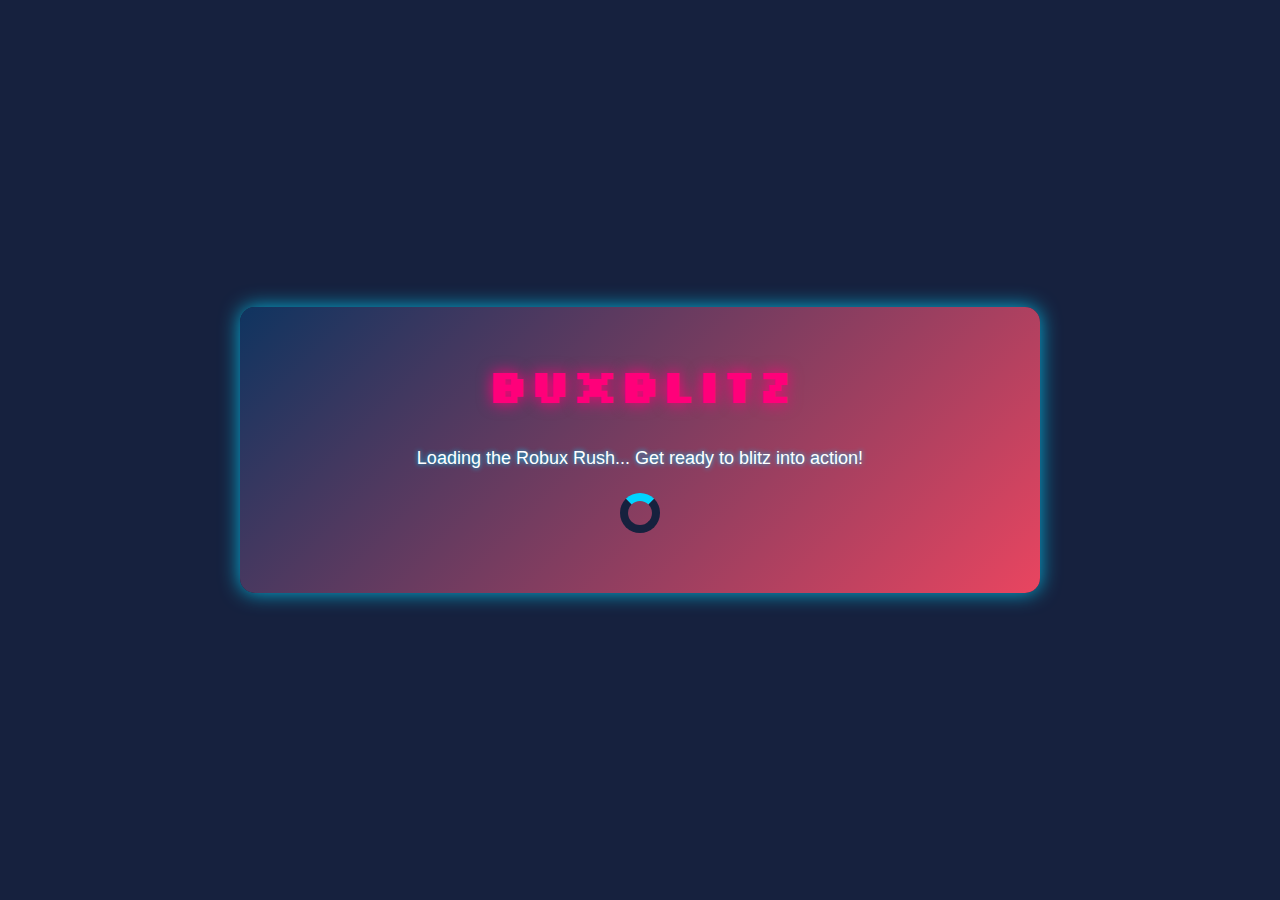
<file: index.html>
<!DOCTYPE html>
<html lang="en">
<head>
    <meta charset="UTF-8">
    <meta name="viewport" content="width=device-width, initial-scale=1.0">
    <!-- SEO Meta Tags -->
    <title>BuxBlitz - Coming Soon | Earn Robux Rewards</title>
    <meta name="description" content="BuxBlitz is coming soon! Get ready to earn FREE Robux with fun Roblox challenges, surveys, and tokens. Sign up for launch updates now!">
    <meta name="keywords" content="BuxBlitz coming soon, Robux rewards, Roblox challenges, earn tokens, Roblox gift cards">
    <meta name="author" content="BuxBlitz Team">
    <meta name="robots" content="index, follow">
    <!-- Favicon (Add a Roblox-themed favicon later) -->
    <link rel="icon" href="favicon.ico" type="image/x-icon">
    <!-- Google Font: Silkscreen for BuxBlitz -->
    <link href="https://fonts.googleapis.com/css2?family=Silkscreen&display=swap" rel="stylesheet">
    <!-- Link to CSS -->
    <link rel="stylesheet" href="index.css">
    <!-- MailerLite Universal Script - Place right before closing </head> as requested -->
    <script>
        (function(w,d,e,u,f,l,n){w[f]=w[f]||function(){(w[f].q=w[f].q||[])
        .push(arguments);},l=d.createElement(e),l.async=1,l.src=u,
        n=d.getElementsByTagName(e)[0],n.parentNode.insertBefore(l,n);})
        (window,document,'script','https://assets.mailerlite.com/js/universal.js','ml');
        ml('account', '1367265');
    </script>
    <!-- End MailerLite Universal -->
</head>
<body>
    <div class="splash-container">
        <div class="content">
            <h1 class="logo">BuxBlitz</h1>
            <p>Loading the Robux Rush... Get ready to blitz into action!</p>
            <div class="loader"></div>
        </div>
    </div>

    <!-- Link to JS -->
    <script src="index.js"></script>
</body>
</html>
</file>
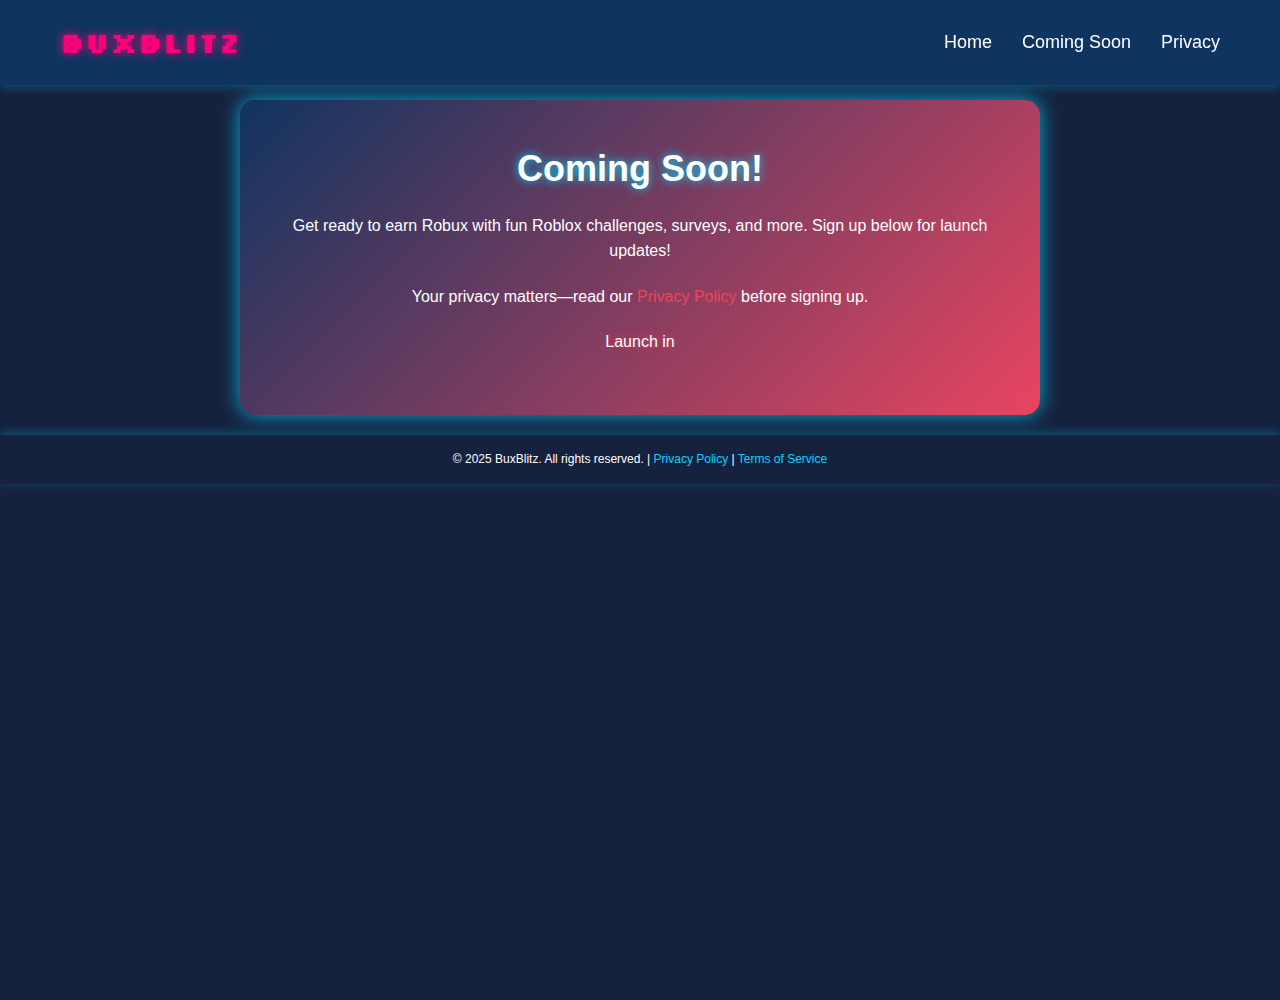
<file: coming-soon.html>
<!DOCTYPE html>
<html lang="en">
<head>
    <meta charset="UTF-8">
    <meta name="viewport" content="width=device-width, initial-scale=1.0">
    <!-- SEO Meta Tags -->
    <title>BuxBlitz - Coming Soon | Earn Robux Rewards</title>
    <meta name="description" content="BuxBlitz is coming soon! Sign up for updates to earn Robux rewards with fun Roblox challenges, surveys, and tokens. Perfect for Roblox players! Learn about our privacy policy.">
    <meta name="keywords" content="BuxBlitz coming soon, Robux rewards, Roblox challenges, earn tokens, Roblox gift cards, privacy policy">
    <meta name="author" content="BuxBlitz Team">
    <meta name="robots" content="index, follow">
    <!-- Favicon (Add a Roblox-themed favicon later) -->
    <link rel="icon" href="favicon.ico" type="image/x-icon">
    <!-- Google Font: Silkscreen for BuxBlitz -->
    <link href="https://fonts.googleapis.com/css2?family=Silkscreen&display=swap" rel="stylesheet">
    <!-- Link to CSS -->
    <link rel="stylesheet" href="coming-soon.css">
    <!-- MailerLite Universal Script - Place right before closing </head> as requested -->
    <script>
        (function(w,d,e,u,f,l,n){w[f]=w[f]||function(){(w[f].q=w[f].q||[])
        .push(arguments);},l=d.createElement(e),l.async=1,l.src=u,
        n=d.getElementsByTagName(e)[0],n.parentNode.insertBefore(l,n);})
        (window,document,'script','https://assets.mailerlite.com/js/universal.js','ml');
        ml('account', '1367265');
    </script>
    <!-- End MailerLite Universal -->
</head>
<body>
    <!-- Header (Fixed, matching index.html) -->
    <header>
        <div class="container">
            <h1 class="logo">BuxBlitz</h1>
            <nav>
                <ul>
                    <li><a href="index.html">Home</a></li>
                    <li><a href="#coming-soon">Coming Soon</a></li>
                    <li><a href="privacy.html">Privacy</a></li>
                </ul>
            </nav>
        </div>
    </header>

    <!-- Splash Page Container -->
    <div class="splash-container">
        <div class="content">
            <h2>Coming Soon!</h2>
            <p>Get ready to earn Robux with fun Roblox challenges, surveys, and more. Sign up below for launch updates!</p>
            <!-- MailerLite Embedded Form - Mobile-optimized placement -->
            <div class="mailerlite-form">
                <div class="ml-embedded" data-form="NngNnI"></div>
                <!-- Privacy Policy Link near the form for COPPA/GDPR compliance -->
                <p class="privacy-link">Your privacy matters—read our <a href="privacy.html">Privacy Policy</a> before signing up.</p>
            </div>
            <p class="countdown">Launch in <span id="countdown-timer"></span></p>
            <!-- Social Media Links (Optional) - Mobile-friendly stack -->
            <!-- <div class="social-links">
                <a href="https://twitter.com/BuxBlitz" target="_blank">Twitter</a> | 
                <a href="https://instagram.com/BuxBlitz" target="_blank">Instagram</a> | 
                <a href="https://discord.com/BuxBlitz" target="_blank">Discord</a>
            </div> -->
            <!-- Ad Placeholder: Below Content (e.g., 300x250 or 728x90) - Mobile-optimized -->
            <!-- <div class="ad-splash">
                <script async src="path/to/ad-script.js"></script>
                <!-- Replace with your ad code or iframe -->
            <!-- </div> -->
        </div>
    </div>

    <!-- Footer (Below splash container, stacked layout) -->
    <footer class="site-footer">
        <div class="container">
            <p>© 2025 BuxBlitz. All rights reserved. | <a href="privacy.html">Privacy Policy</a> | <a href="#terms">Terms of Service</a></p>
        </div>
    </footer>

    <!-- Link to JS -->
    <script src="coming-soon.js"></script>
</body>
</html>
</file>
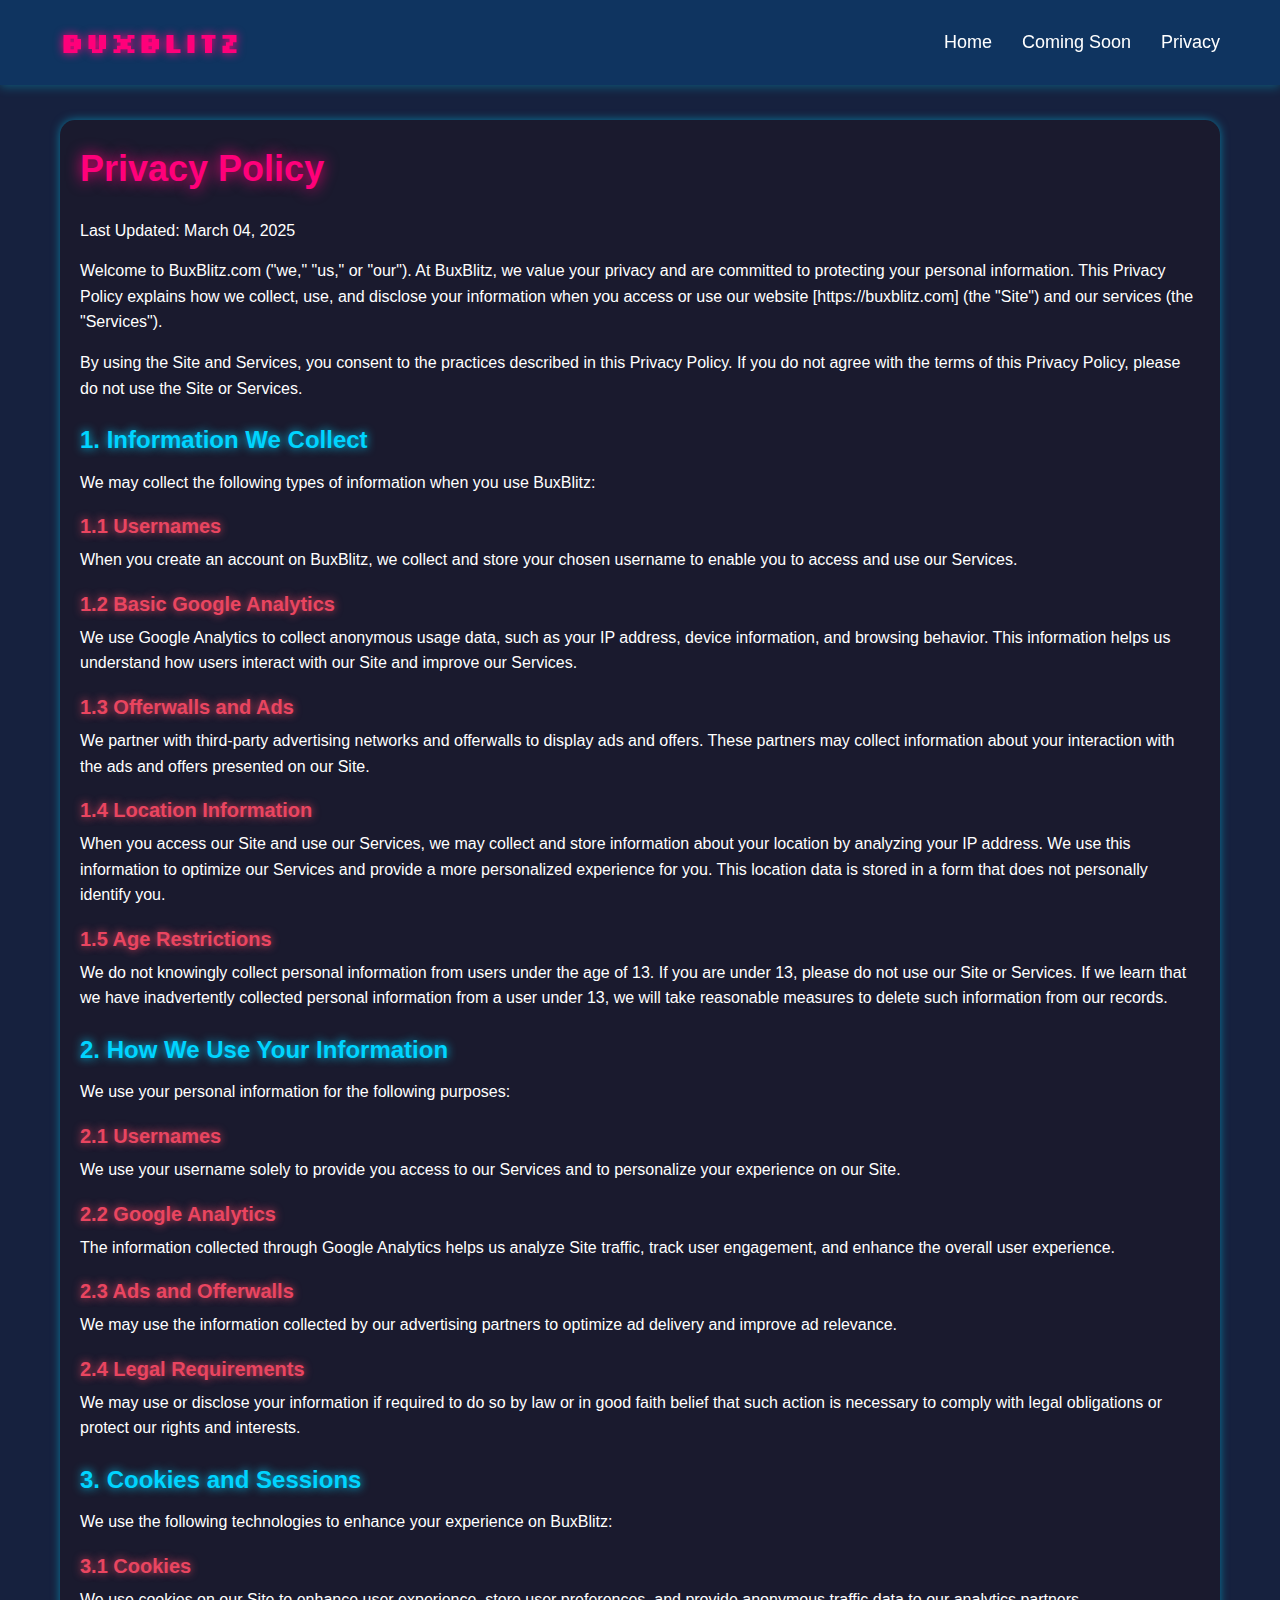
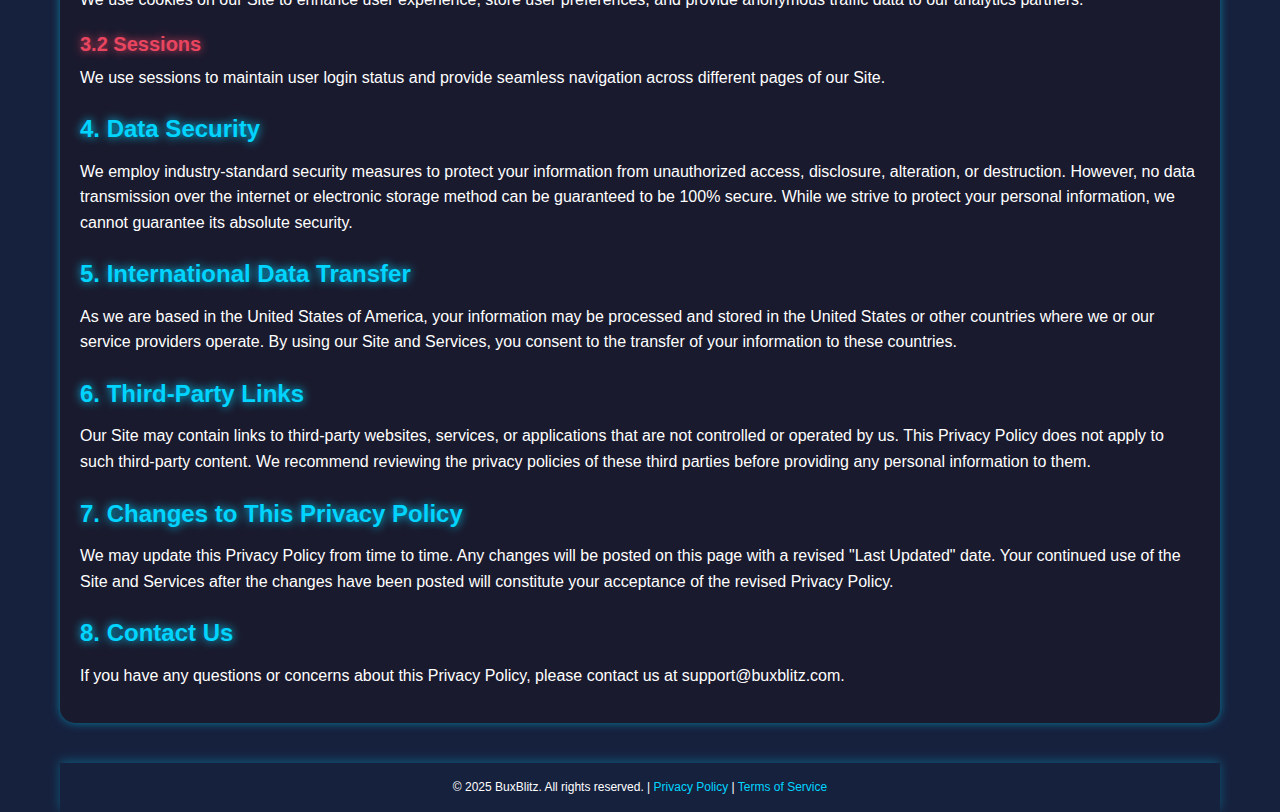
<file: privacy.html>
<!DOCTYPE html>
<html lang="en">
<head>
    <meta charset="UTF-8">
    <meta name="viewport" content="width=device-width, initial-scale=1.0">
    <!-- SEO Meta Tags -->
    <title>BuxBlitz Privacy Policy | Protecting Your Data</title>
    <meta name="description" content="Learn how BuxBlitz protects your personal information, including usernames, Google Analytics data, offerwalls, and location info. Complies with COPPA, GDPR, and privacy laws for Roblox players.">
    <meta name="keywords" content="BuxBlitz privacy policy, COPPA compliance, GDPR compliance, Robux rewards, Roblox privacy, data protection, username, Google Analytics, offerwalls, location data">
    <meta name="author" content="BuxBlitz Team">
    <meta name="robots" content="index, follow">
    <!-- Favicon (Add a Roblox-themed favicon later) -->
    <link rel="icon" href="favicon.ico" type="image/x-icon">
    <!-- Google Font: Silkscreen for BuxBlitz -->
    <link href="https://fonts.googleapis.com/css2?family=Silkscreen&display=swap" rel="stylesheet">
    <!-- Link to CSS -->
    <link rel="stylesheet" href="privacy.css">
</head>
<body>
    <!-- Header (Fixed, matching coming-soon.html and index.html) -->
    <header>
        <div class="container">
            <h1 class="logo">BuxBlitz</h1>
            <nav>
                <ul>
                    <li><a href="index.html">Home</a></li>
                    <li><a href="coming-soon.html">Coming Soon</a></li>
                    <li><a href="#privacy">Privacy</a></li>
                </ul>
            </nav>
        </div>
    </header>

    <div class="container">
        <main>
            <section class="privacy-policy">
                <h2>Privacy Policy</h2>
                <p>Last Updated: March 04, 2025</p>
                <p>Welcome to BuxBlitz.com ("we," "us," or "our"). At BuxBlitz, we value your privacy and are committed to protecting your personal information. This Privacy Policy explains how we collect, use, and disclose your information when you access or use our website [https://buxblitz.com] (the "Site") and our services (the "Services").</p>
                <p>By using the Site and Services, you consent to the practices described in this Privacy Policy. If you do not agree with the terms of this Privacy Policy, please do not use the Site or Services.</p>

                <h3>1. Information We Collect</h3>
                <p>We may collect the following types of information when you use BuxBlitz:</p>
                <h4>1.1 Usernames</h4>
                <p>When you create an account on BuxBlitz, we collect and store your chosen username to enable you to access and use our Services.</p>
                <h4>1.2 Basic Google Analytics</h4>
                <p>We use Google Analytics to collect anonymous usage data, such as your IP address, device information, and browsing behavior. This information helps us understand how users interact with our Site and improve our Services.</p>
                <h4>1.3 Offerwalls and Ads</h4>
                <p>We partner with third-party advertising networks and offerwalls to display ads and offers. These partners may collect information about your interaction with the ads and offers presented on our Site.</p>
                <h4>1.4 Location Information</h4>
                <p>When you access our Site and use our Services, we may collect and store information about your location by analyzing your IP address. We use this information to optimize our Services and provide a more personalized experience for you. This location data is stored in a form that does not personally identify you.</p>
                <h4>1.5 Age Restrictions</h4>
                <p>We do not knowingly collect personal information from users under the age of 13. If you are under 13, please do not use our Site or Services. If we learn that we have inadvertently collected personal information from a user under 13, we will take reasonable measures to delete such information from our records.</p>

                <h3>2. How We Use Your Information</h3>
                <p>We use your personal information for the following purposes:</p>
                <h4>2.1 Usernames</h4>
                <p>We use your username solely to provide you access to our Services and to personalize your experience on our Site.</p>
                <h4>2.2 Google Analytics</h4>
                <p>The information collected through Google Analytics helps us analyze Site traffic, track user engagement, and enhance the overall user experience.</p>
                <h4>2.3 Ads and Offerwalls</h4>
                <p>We may use the information collected by our advertising partners to optimize ad delivery and improve ad relevance.</p>
                <h4>2.4 Legal Requirements</h4>
                <p>We may use or disclose your information if required to do so by law or in good faith belief that such action is necessary to comply with legal obligations or protect our rights and interests.</p>

                <h3>3. Cookies and Sessions</h3>
                <p>We use the following technologies to enhance your experience on BuxBlitz:</p>
                <h4>3.1 Cookies</h4>
                <p>We use cookies on our Site to enhance user experience, store user preferences, and provide anonymous traffic data to our analytics partners.</p>
                <h4>3.2 Sessions</h4>
                <p>We use sessions to maintain user login status and provide seamless navigation across different pages of our Site.</p>

                <h3>4. Data Security</h3>
                <p>We employ industry-standard security measures to protect your information from unauthorized access, disclosure, alteration, or destruction. However, no data transmission over the internet or electronic storage method can be guaranteed to be 100% secure. While we strive to protect your personal information, we cannot guarantee its absolute security.</p>

                <h3>5. International Data Transfer</h3>
                <p>As we are based in the United States of America, your information may be processed and stored in the United States or other countries where we or our service providers operate. By using our Site and Services, you consent to the transfer of your information to these countries.</p>

                <h3>6. Third-Party Links</h3>
                <p>Our Site may contain links to third-party websites, services, or applications that are not controlled or operated by us. This Privacy Policy does not apply to such third-party content. We recommend reviewing the privacy policies of these third parties before providing any personal information to them.</p>

                <h3>7. Changes to This Privacy Policy</h3>
                <p>We may update this Privacy Policy from time to time. Any changes will be posted on this page with a revised "Last Updated" date. Your continued use of the Site and Services after the changes have been posted will constitute your acceptance of the revised Privacy Policy.</p>

                <h3>8. Contact Us</h3>
                <p>If you have any questions or concerns about this Privacy Policy, please contact us at support@buxblitz.com.</p>
            </section>
        </main>

        <!-- Footer (Below main content, stacked layout) -->
        <footer class="site-footer">
            <div class="container">
                <p>© 2025 BuxBlitz. All rights reserved. | <a href="privacy.html">Privacy Policy</a> | <a href="terms.html">Terms of Service</a></p>
            </div>
        </footer>
    </div>

    <!-- Link to JS (Optional, for future interactivity) -->
    <script src="privacy.js"></script>
</body>
</html>
</file>
<file: index.css>
/* Reset Default Styles */
* {
    margin: 0;
    padding: 0;
    box-sizing: border-box;
}

/* Global Styles */
body {
    font-family: 'Arial', sans-serif;
    background-color: #16213e; /* Dark background, matching Roblox themes */
    color: #fff;
    line-height: 1.6;
    min-height: 100vh;
    display: flex;
    justify-content: center;
    align-items: center;
    overflow-x: hidden; /* Prevent horizontal scrolling on mobile */
}

/* Splash Container */
.splash-container {
    text-align: center;
    padding: 20px;
    background: linear-gradient(135deg, #0f3460, #e94560); /* Gradient matching Roblox colors */
    border-radius: 15px;
    box-shadow: 0 0 20px rgba(0, 212, 255, 0.8); /* Neon glow */
    max-width: 800px;
    width: 90%;
    margin: 0 auto;
}

/* Content Styling */
.content {
    padding: 20px 15px; /* Reduced padding for mobile */
}

.logo {
    font-size: 48px;
    color: #ff007a; /* Bright pink for BuxBlitz logo */
    text-shadow: 0 0 15px #ff007a; /* Neon glow */
    font-family: 'Silkscreen', cursive; /* Use Silkscreen for BuxBlitz */
    margin-bottom: 20px;
}

.content p {
    font-size: 18px; /* Larger for visibility during load */
    margin-bottom: 20px;
    color: #fff;
    text-shadow: 0 0 5px #00d4ff; /* Subtle neon for text */
}

/* Loading Animation */
.loader {
    border: 8px solid #16213e; /* Dark background color */
    border-top: 8px solid #00d4ff; /* Bright cyan for animation */
    border-radius: 50%;
    width: 40px;
    height: 40px;
    animation: spin 1s linear infinite;
    margin: 20px auto;
}

@keyframes spin {
    0% { transform: rotate(0deg); }
    100% { transform: rotate(360deg); }
}

/* Responsive Design - Enhanced for Mobile */
@media (max-width: 768px) {
    .splash-container {
        padding: 15px;
        margin: 10px;
        width: 95%; /* Slightly wider for mobile */
    }

    .content {
        padding: 15px 10px; /* Reduced padding for mobile */
    }

    .logo {
        font-size: 36px; /* Smaller logo for mobile */
    }

    .content p {
        font-size: 16px; /* Smaller text for mobile readability */
    }

    .loader {
        width: 30px; /* Smaller loader for mobile */
        height: 30px;
        border-width: 6px; /* Adjust border for smaller size */
    }
}

/* Extra Small Screens (e.g., < 480px) for Ultra-Mobile Optimization */
@media (max-width: 480px) {
    .splash-container {
        width: 100%; /* Full width for very small screens */
        border-radius: 0; /* Remove rounding for full-width */
        margin: 0;
    }

    .logo {
        font-size: 30px; /* Even smaller logo for ultra-mobile */
    }

    .content p {
        font-size: 14px; /* Smaller paragraph for ultra-mobile readability */
    }

    .loader {
        width: 25px; /* Smaller loader for ultra-mobile */
        height: 25px;
        border-width: 4px; /* Adjust border for smaller size */
    }
}
</file>
<file: coming-soon.css>
/* Reset Default Styles */
* {
    margin: 0;
    padding: 0;
    box-sizing: border-box;
}

/* Global Styles */
body {
    font-family: 'Arial', sans-serif;
    background-color: #16213e; /* Dark background, matching Roblox themes */
    color: #fff;
    line-height: 1.6;
    min-height: 100vh;
    overflow-x: hidden; /* Prevent horizontal scrolling on mobile */
}

/* Container */
.container {
    max-width: 1200px;
    margin: 0 auto;
    padding: 0 20px;
}

/* Header (Fixed, matching index.html) */
header {
    background-color: #0f3460;
    padding: 20px 0;
    position: fixed;
    width: 100%;
    top: 0;
    z-index: 100;
    box-shadow: 0 2px 10px rgba(0, 212, 255, 0.3); /* Neon effect */
}

header .container {
    display: flex;
    justify-content: space-between;
    align-items: center;
}

.logo {
    font-size: 28px;
    color: #ff007a; /* Bright pink for BuxBlitz logo */
    text-shadow: 0 0 10px #ff007a;
    font-family: 'Silkscreen', cursive; /* Use Silkscreen for BuxBlitz */
}

nav ul {
    display: flex;
    list-style: none;
}

nav ul li {
    margin-left: 30px;
}

nav ul li a {
    color: #fff;
    text-decoration: none;
    font-size: 18px;
    transition: color 0.3s, text-shadow 0.3s;
}

nav ul li a:hover {
    color: #00d4ff;
    text-shadow: 0 0 10px #00d4ff;
}

/* Splash Container */
.splash-container {
    text-align: center;
    padding: 20px;
    background: linear-gradient(135deg, #0f3460, #e94560); /* Gradient matching Roblox colors */
    border-radius: 15px;
    box-shadow: 0 0 20px rgba(0, 212, 255, 0.8); /* Neon glow */
    max-width: 800px;
    width: 90%;
    margin: 100px auto 20px; /* Adjusted margin to account for fixed header and space for footer */
}

/* Content Styling */
.content {
    padding: 20px 15px; /* Reduced padding for mobile */
}

.content h2 {
    font-size: 36px;
    margin-bottom: 15px;
    text-shadow: 0 0 10px #00d4ff; /* Bright cyan glow */
}

.content p {
    font-size: 16px; /* Smaller font for mobile readability */
    margin-bottom: 20px;
    color: #fff;
}

/* MailerLite Form Styling */
.mailerlite-form {
    margin-bottom: 20px;
}

.ml-embedded {
    max-width: 100%;
    margin: 0 auto;
}

.ml-form-embedContainer {
    background-color: #1a1a2e; /* Dark background to match theme */
    border-radius: 15px;
    padding: 15px; /* Reduced padding for mobile */
    box-shadow: 0 0 15px rgba(0, 212, 255, 0.5); /* Neon glow */
}

.ml-form-embedBody {
    margin: 0 auto;
    max-width: 100%;
}

.ml-form-embedContent h4 {
    font-size: 18px; /* Smaller title for mobile */
    color: #ff007a; /* Bright pink for title */
    text-shadow: 0 0 10px #ff007a;
    margin-bottom: 10px;
}

.ml-form-fieldRow input {
    padding: 10px;
    border: none;
    border-radius: 25px;
    font-size: 14px; /* Smaller font for mobile input */
    width: 100%;
    max-width: 250px;
    background-color: #16213e;
    color: #fff;
    box-shadow: inset 0 0 5px rgba(0, 212, 255, 0.3);
    margin: 0 auto; /* Center on mobile */
}

.ml-form-fieldRow input::placeholder {
    color: #aaa;
    font-size: 14px; /* Match input font size */
}

.ml-form-fieldRow input:focus {
    outline: none;
    box-shadow: 0 0 10px #00d4ff; /* Neon glow on focus */
}

.ml-form-embedSubmit button.primary {
    background-color: #00d4ff; /* Bright cyan for button */
    color: #16213e;
    border: none;
    padding: 10px 20px;
    border-radius: 25px;
    font-size: 14px; /* Smaller font for mobile button */
    cursor: pointer;
    transition: transform 0.3s, box-shadow 0.3s;
    box-shadow: 0 0 15px #00d4ff; /* Neon glow */
    min-width: 120px; /* Ensure touch-friendly size */
    margin: 10px auto; /* Center on mobile */
}

.ml-form-embedSubmit button.primary:hover {
    transform: scale(1.05);
    box-shadow: 0 0 20px #00d4ff;
}

.ml-form-embedSubmit button.loading {
    display: none !important; /* Hide loading state if not needed */
}

/* Privacy Link Styling */
.privacy-link {
    font-size: 14px; /* Smaller font for mobile */
    margin-top: 10px;
    color: #fff;
}

.privacy-link a {
    color: #e94560; /* Vibrant pink for link */
    text-decoration: none;
    transition: color 0.3s, text-shadow 0.3s;
}

.privacy-link a:hover {
    color: #ff007a;
    text-shadow: 0 0 10px #ff007a;
}

/* Countdown Timer */
.countdown {
    font-size: 16px; /* Smaller font for mobile */
    margin-top: 15px;
    color: #e94560; /* Vibrant pink for countdown */
    text-shadow: 0 0 10px #e94560;
}

#countdown-timer {
    font-weight: bold;
}

/* Social Links */
.social-links {
    margin-top: 15px;
    font-size: 14px; /* Smaller font for mobile */
    display: flex;
    flex-wrap: wrap;
    justify-content: center;
    gap: 10px;
}

.social-links a {
    color: #fff;
    text-decoration: none;
    padding: 5px 10px; /* Touch-friendly padding */
    transition: color 0.3s, text-shadow 0.3s;
}

.social-links a:hover {
    color: #00d4ff;
    text-shadow: 0 0 10px #00d4ff;
}

/* Ad Styling */
.ad-splash {
    margin: 15px 0; /* Reduced margin for mobile */
    text-align: center;
    background-color: rgba(22, 33, 62, 0.8); /* Semi-transparent dark background */
    border-radius: 10px;
    padding: 10px;
    box-shadow: 0 0 10px rgba(0, 212, 255, 0.5); /* Subtle neon glow */
    max-width: 300px; /* Mobile-friendly ad size */
    margin: 0 auto;
}

/* Site Footer */
.site-footer {
    background-color: #16213e;
    padding: 15px 0;
    text-align: center;
    box-shadow: 0 -2px 10px rgba(0, 212, 255, 0.3);
    width: 100%;
}

.site-footer .container {
    max-width: 1200px;
    margin: 0 auto;
    padding: 0 20px;
}

.site-footer p {
    font-size: 12px; /* Smaller font for mobile */
}

.site-footer a {
    color: #00d4ff; /* Bright cyan for links */
    text-decoration: none;
    transition: color 0.3s, text-shadow 0.3s;
}

.site-footer a:hover {
    color: #e94560;
    text-shadow: 0 0 10px #e94560;
}

/* Responsive Design - Enhanced for Mobile */
@media (max-width: 768px) {
    header .container {
        flex-direction: column;
        text-align: center;
    }

    nav ul {
        margin: 15px 0;
    }

    nav ul li {
        margin: 0 15px;
    }

    .logo {
        font-size: 24px; /* Smaller logo for mobile */
    }

    .splash-container {
        padding: 15px;
        margin: 60px auto 20px; /* Reduced margin to account for mobile header */
        width: 95%; /* Slightly wider for mobile */
    }

    .content {
        padding: 15px 10px; /* Reduced padding for mobile */
    }

    .content h2 {
        font-size: 24px; /* Smaller heading for mobile */
    }

    .content p {
        font-size: 14px; /* Even smaller paragraph for mobile readability */
    }

    .mailerlite-form {
        padding: 10px;
    }

    .ml-form-embedContainer {
        padding: 10px;
    }

    .ml-form-embedContent h4 {
        font-size: 16px; /* Smaller title for mobile */
    }

    .ml-form-fieldRow input {
        max-width: 200px; /* Slightly smaller input on mobile */
        padding: 8px; /* Reduced padding for mobile input */
    }

    .ml-form-embedSubmit button.primary {
        padding: 8px 15px; /* Reduced padding for mobile button */
        font-size: 12px; /* Even smaller button text */
        min-width: 100px; /* Ensure touch-friendly size */
    }

    .countdown {
        font-size: 14px; /* Smaller countdown for mobile */
    }

    .social-links {
        flex-direction: column; /* Stack social links vertically on mobile */
        gap: 5px;
    }

    .social-links a {
        padding: 5px; /* Reduced padding for mobile links */
    }

    .privacy-link {
        font-size: 12px; /* Smaller privacy link for mobile */
    }

    .site-footer .container {
        padding: 0 10px; /* Reduced padding for mobile footer */
    }

    .site-footer p {
        font-size: 10px; /* Smaller footer text for mobile */
    }

    .ad-splash {
        max-width: 250px; /* Smaller ad on mobile */
    }
}

/* Extra Small Screens (e.g., < 480px) for Ultra-Mobile Optimization */
@media (max-width: 480px) {
    .logo {
        font-size: 20px; /* Even smaller logo for ultra-mobile */
    }

    nav ul {
        flex-direction: column;
        gap: 5px;
    }

    nav ul li {
        margin: 0;
    }

    .splash-container {
        width: 100%; /* Full width for very small screens */
        border-radius: 0; /* Remove rounding for full-width */
        margin: 60px auto 10px; /* Adjusted margin for ultra-mobile */
    }

    .content h2 {
        font-size: 20px; /* Smaller heading for ultra-mobile */
    }

    .content p {
        font-size: 12px; /* Smaller paragraph for ultra-mobile readability */
    }

    .ml-form-fieldRow input {
        max-width: 180px; /* Smaller input for ultra-mobile */
        padding: 6px; /* Reduced padding for ultra-mobile input */
    }

    .ml-form-embedSubmit button.primary {
        padding: 6px 12px; /* Reduced padding for ultra-mobile button */
        font-size: 10px; /* Smaller button text for ultra-mobile */
        min-width: 90px; /* Minimum touch-friendly size */
    }

    .countdown {
        font-size: 12px; /* Smaller countdown for ultra-mobile */
    }

    .social-links a {
        padding: 3px; /* Reduced padding for ultra-mobile links */
    }

    .privacy-link {
        font-size: 10px; /* Smaller privacy link for ultra-mobile */
    }

    .site-footer .container {
        padding: 0 5px; /* Reduced padding for ultra-mobile footer */
    }

    .site-footer p {
        font-size: 8px; /* Smaller footer text for ultra-mobile */
    }

    .ad-splash {
        max-width: 200px; /* Smaller ad for ultra-mobile */
        padding: 8px; /* Reduced padding for ultra-mobile ad */
    }
}
</file>
<file: privacy.css>
/* Reset Default Styles */
* {
    margin: 0;
    padding: 0;
    box-sizing: border-box;
}

/* Global Styles */
body {
    font-family: 'Arial', sans-serif;
    background-color: #16213e; /* Dark background, matching Roblox themes */
    color: #fff;
    line-height: 1.6;
    min-height: 100vh;
    overflow-x: hidden; /* Prevent horizontal scrolling on mobile */
}

/* Container */
.container {
    max-width: 1200px;
    margin: 0 auto;
    padding: 0 20px;
}

/* Header (Fixed, matching coming-soon.html and index.html) */
header {
    background-color: #0f3460;
    padding: 20px 0;
    position: fixed;
    width: 100%;
    top: 0;
    z-index: 100;
    box-shadow: 0 2px 10px rgba(0, 212, 255, 0.3); /* Neon effect */
}

header .container {
    display: flex;
    justify-content: space-between;
    align-items: center;
}

.logo {
    font-size: 28px;
    color: #ff007a; /* Bright pink for BuxBlitz logo */
    text-shadow: 0 0 10px #ff007a;
    font-family: 'Silkscreen', cursive; /* Use Silkscreen for BuxBlitz */
}

nav ul {
    display: flex;
    list-style: none;
}

nav ul li {
    margin-left: 30px;
}

nav ul li a {
    color: #fff;
    text-decoration: none;
    font-size: 18px;
    transition: color 0.3s, text-shadow 0.3s;
}

nav ul li a:hover {
    color: #00d4ff;
    text-shadow: 0 0 10px #00d4ff;
}

/* Main Content */
main {
    margin-top: 80px; /* Account for fixed header */
    padding: 40px 0;
}

.privacy-policy {
    background-color: #1a1a2e;
    padding: 20px;
    border-radius: 15px;
    box-shadow: 0 0 10px rgba(0, 212, 255, 0.5);
}

.privacy-policy h2 {
    font-size: 36px;
    color: #ff007a;
    text-shadow: 0 0 15px #ff007a;
    margin-bottom: 20px;
}

.privacy-policy h3 {
    font-size: 24px;
    color: #00d4ff;
    text-shadow: 0 0 10px #00d4ff;
    margin: 20px 0 10px;
}

.privacy-policy h4 {
    font-size: 20px;
    color: #e94560; /* Vibrant pink for subheadings */
    text-shadow: 0 0 8px #e94560;
    margin: 15px 0 5px;
}

.privacy-policy p, .privacy-policy ul {
    font-size: 16px;
    margin-bottom: 15px;
}

.privacy-policy ul {
    list-style-type: disc;
    margin-left: 30px;
}

.privacy-policy a {
    color: #e94560;
    text-decoration: none;
    transition: color 0.3s, text-shadow 0.3s;
}

.privacy-policy a:hover {
    color: #ff007a;
    text-shadow: 0 0 10px #ff007a;
}

/* Site Footer */
.site-footer {
    background-color: #16213e;
    padding: 15px 0;
    text-align: center;
    box-shadow: 0 -2px 10px rgba(0, 212, 255, 0.3);
    width: 100%;
}

.site-footer .container {
    max-width: 1200px;
    margin: 0 auto;
    padding: 0 20px;
}

.site-footer p {
    font-size: 12px; /* Smaller font for mobile */
}

.site-footer a {
    color: #00d4ff; /* Bright cyan for links */
    text-decoration: none;
    transition: color 0.3s, text-shadow 0.3s;
}

.site-footer a:hover {
    color: #e94560;
    text-shadow: 0 0 10px #e94560;
}

/* Responsive Design - Enhanced for Mobile */
@media (max-width: 768px) {
    header .container {
        flex-direction: column;
        text-align: center;
    }

    nav ul {
        margin: 15px 0;
    }

    nav ul li {
        margin: 0 15px;
    }

    .logo {
        font-size: 24px; /* Smaller logo for mobile */
    }

    main {
        margin-top: 60px; /* Reduced for mobile header */
        padding: 20px 0;
    }

    .privacy-policy {
        padding: 15px;
    }

    .privacy-policy h2 {
        font-size: 28px;
    }

    .privacy-policy h3 {
        font-size: 20px;
    }

    .privacy-policy h4 {
        font-size: 18px;
    }

    .privacy-policy p, .privacy-policy ul {
        font-size: 14px;
    }

    nav ul li a {
        font-size: 16px;
    }

    .site-footer .container {
        padding: 0 10px; /* Reduced padding for mobile footer */
    }

    .site-footer p {
        font-size: 10px; /* Smaller footer text for mobile */
    }
}

/* Extra Small Screens (e.g., < 480px) for Ultra-Mobile Optimization */
@media (max-width: 480px) {
    .logo {
        font-size: 20px; /* Even smaller logo for ultra-mobile */
    }

    nav ul {
        flex-direction: column;
        gap: 5px;
    }

    nav ul li {
        margin: 0;
    }

    .privacy-policy h2 {
        font-size: 24px;
    }

    .privacy-policy h3 {
        font-size: 18px;
    }

    .privacy-policy h4 {
        font-size: 16px;
    }

    .privacy-policy p, .privacy-policy ul {
        font-size: 12px;
    }

    .site-footer .container {
        padding: 0 5px; /* Reduced padding for ultra-mobile footer */
    }

    .site-footer p {
        font-size: 8px; /* Smaller footer text for ultra-mobile */
    }
}
</file>
